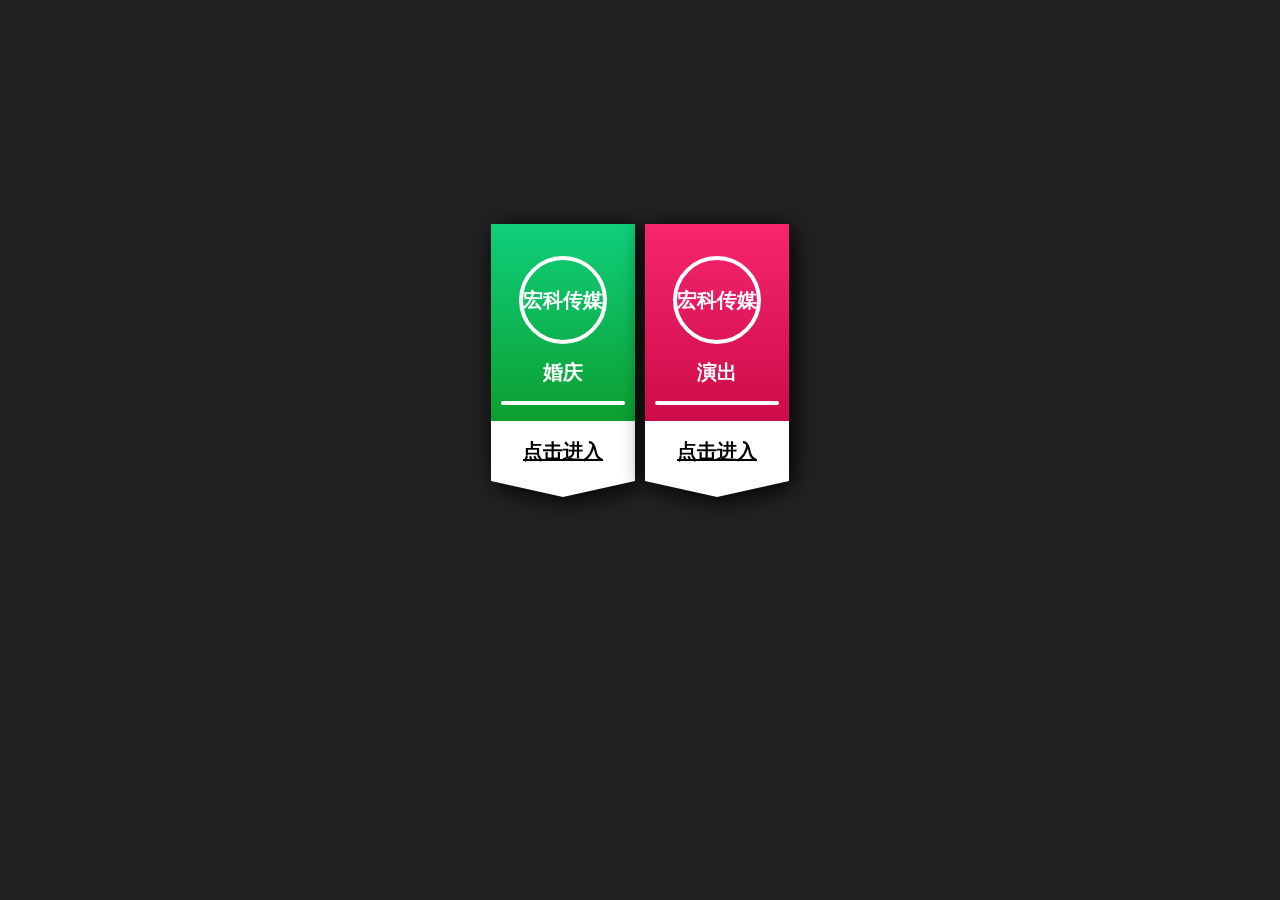
<file: index.html>
<!DOCTYPE html>
<html lang="en">

<head>
    <meta charset="UTF-8">
    <meta http-equiv="X-UA-Compatible" content="IE=edge">
    <meta name="viewport" content="width=device-width, initial-scale=1.0">
    <title>宏科传媒</title>
    <link rel="stylesheet" href="index.css">
</head>

<body style="--n: 3">
    <!-- 婚庆部分 -->
    <article style="--i: 0; --grad: #0fcf7b, #0c9f30">
        <header>
            <h3 data-item="婚庆"></h3>
        </header>
        <section>
            <a href="show/index.html">点击进入</a>
        </section>
    </article>

    <!-- 演出部分 -->
    <article style="--i: 1; --grad: #f7256e, #cc0c48">
        <header>
            <h3 data-item="演出"></h3>
        </header>
        <section>
            <a href="show/index.html">点击进入</a>
        </section>
    </article>

    <script src="show/jquery-3.6.0.js"></script>
    <script>
        $().ready(function () {
            $('article').css('animation', 'card 1.5s ease-out var(--dt0) backwards, cost 1s var(--dt4) backwards');

            $('header').css('animate', 'head 1.5s ease-out var(--dt1) backwards')
        })

    </script>
</body>

</html>
</file>
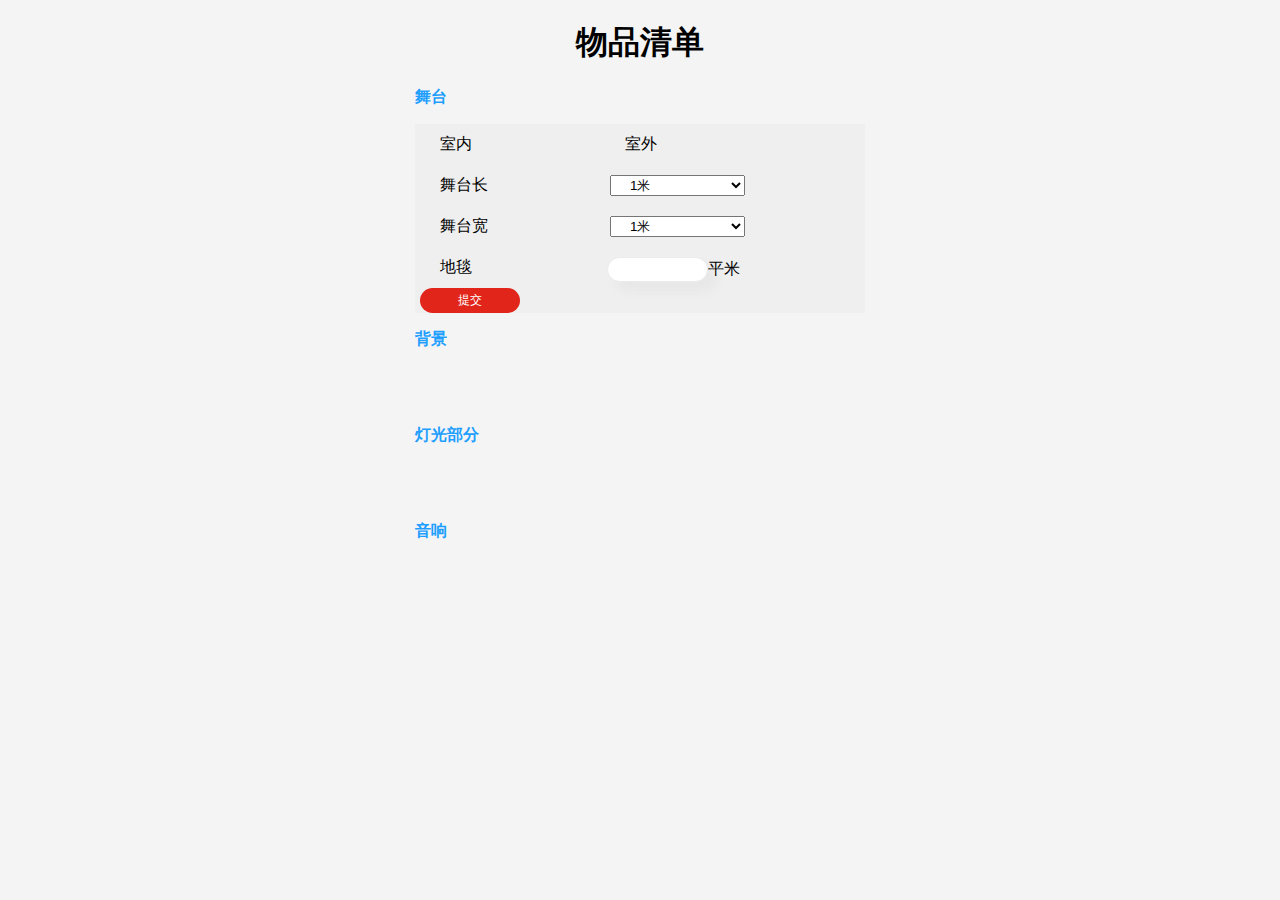
<file: show/index.html>
<!DOCTYPE html>
<html lang="en">

<head>
    <meta charset="UTF-8">
    <meta http-equiv="X-UA-Compatible" content="IE=edge">
    <meta name="viewport" content="width=device-width, initial-scale=1.0">
    <title>演出物品清单</title>
    <style>
        body {
            background-color: #F4F4F4;
        }

        h1 {
            text-align: center;
        }

        input {
            width: 62%;
            height: 99%;
            margin-left: -13%;
            /* text-indent: 43%; */
            display: inline-block;
            border: .01rem solid #ebebeb;
            border-radius: .85rem;
            box-shadow: 9px 9px 10px rgb(200 200 200 / 19%);
            padding-left: .8rem;
            outline: none;
        }

        #waitChooseArea {
            min-height: 80px;
        }

        #waitChooseArea p {
            color: #1E9FFF;
            font-weight: 600;
        }

        #waitChooseArea .tagsBox {
            background-color: #efefef;
        }

        .row {
            display: -ms-flexbox;
            display: flex;
            -ms-flex-wrap: wrap;
            flex-wrap: wrap;
            /* margin-right: -15px;
            margin-left: -15px; */
        }

        #waitChooseArea .tagitem {
            margin: 10px;
            cursor: pointer;

            position: relative;
            width: 30%;
            padding-right: 15px;
            padding-left: 15px;
        }

        #waitChooseArea .tagitem.ischoose {
            color: #669900;
            font-weight: 600;
            background: url(https://www.jq22.com/demo/jqueryrichui201901242258/img/checked.svg) no-repeat right bottom;
            background-size: auto auto;
            border: 3px solid #00a4ff;
            background-size: 21px 21px;
        }

        #waitChooseArea span.submit {
            display: inline-block;
            margin: 0 5px;
            width: 70px;
            height: 25px;
            line-height: 25px;
            font-size: 12px;
            text-align: center;
            color: #fff;
            border-radius: 13px;
            background: #e1251b;
            -webkit-transition: background .3s ease, color .3s ease;
            transition: background .3s ease, color .3s ease;
        }
    </style>
</head>

<body>
    <h1>物品清单</h1>
    <div class="container">

        <!-- 舞台 -->
        <div id="waitChooseArea" class="stage">
            <p class="ischoose" onclick="openTag(this)">舞台</p>
            <div class="tagsBox row">

                <span class="col-sm-2 tagitem unchoose" onclick="checkTag(this)">室内</span>
                <span class="col-sm-2 tagitem unchoose" onclick="checkTag(this)">室外</span>

                <span class="col-sm-2 tagitem unchoose" onclick="checkTag(this)">舞台长</span>
                <select class="tagitem">
                    <option value="">1米</option>
                    <option value="">2米</option>
                    <option value="">3米</option>
                    <option value="">4米</option>
                    <option value="">5米</option>
                    <option value="">6米</option>
                    <option value="">7米</option>
                    <option value="">8米</option>
                    <option value="">9米</option>
                    <option value="">10米</option>
                    <option value="">11米</option>
                    <option value="">12米</option>
                    <option value="">13米</option>
                    <option value="">14米</option>
                    <option value="">15米</option>
                </select>

                <span class="col-sm-2 tagitem unchoose" onclick="checkTag(this)">舞台宽</span>
                <select class="tagitem">
                    <option value="">1米</option>
                    <option value="">2米</option>
                    <option value="">3米</option>
                    <option value="">4米</option>
                    <option value="">5米</option>
                    <option value="">6米</option>
                    <option value="">7米</option>
                    <option value="">8米</option>
                    <option value="">9米</option>
                    <option value="">10米</option>
                    <option value="">11米</option>
                    <option value="">12米</option>
                    <option value="">13米</option>
                    <option value="">14米</option>
                    <option value="">15米</option>
                </select>

                <span class="col-sm-2 tagitem unchoose" onclick="checkTag(this)">地毯</span>
                <span class="tagitem"><input type="text">平米</span>

                <span class="tagitem submit">提交</span>



            </div>

        </div>


        <div id="waitChooseArea" class="hid back">
            <p class="unchoose" onclick="openTag(this)">背景</p>
            <div class="tagsBox row">

                <span class="col-sm-2 tagitem unchoose" onclick="checkTag(this)">桁架</span>
                <span class="tagitem"><input type="text">米</span>

                <span class="col-sm-2 tagitem unchoose" onclick="checkTag(this)">喷绘布</span>
                <span class="tagitem"><input type="text">平米</span>

                <span class="col-sm-2 tagitem unchoose" onclick="checkTag(this)">KT板</span>
                <span class="tagitem"><input type="text">平米</span>

                <span class="tagitem submit">提交</span>

            </div>
        </div>

        <div id="waitChooseArea" class="hid">
            <p class="unchoose" onclick="openTag(this)">灯光部分</p>
            <div class="tagsBox row">

                <span class="col-sm-2 tagitem unchoose" onclick="checkTag(this)">光束</span>
                <select class="tagitem">
                    <option value="">1个</option>
                    <option value="">2个</option>
                    <option value="">3个</option>
                    <option value="">4个</option>
                    <option value="">5个</option>
                    <option value="">6个</option>
                    <option value="">7个</option>
                    <option value="">8个</option>
                    <option value="">9个</option>
                    <option value="">10个</option>
                    <option value="">11个</option>
                    <option value="">12个</option>
                    <option value="">13个</option>
                    <option value="">14个</option>
                    <option value="">15个</option>
                </select>


                <span class="col-sm-2 tagitem unchoose" onclick="checkTag(this)">面光</span>
                <select class="tagitem">
                    <option value="">1个</option>
                    <option value="">2个</option>
                    <option value="">3个</option>
                    <option value="">4个</option>
                    <option value="">5个</option>
                    <option value="">6个</option>
                    <option value="">7个</option>
                    <option value="">8个</option>
                    <option value="">9个</option>
                    <option value="">10个</option>
                    <option value="">11个</option>
                    <option value="">12个</option>
                    <option value="">13个</option>
                    <option value="">14个</option>
                    <option value="">15个</option>
                </select>



                <span class="col-sm-2 tagitem unchoose" onclick="checkTag(this)">染色</span>
                <select class="tagitem">
                    <option value="">1个</option>
                    <option value="">2个</option>
                    <option value="">3个</option>
                    <option value="">4个</option>
                    <option value="">5个</option>
                    <option value="">6个</option>
                    <option value="">7个</option>
                    <option value="">8个</option>
                    <option value="">9个</option>
                    <option value="">10个</option>
                    <option value="">11个</option>
                    <option value="">12个</option>
                    <option value="">13个</option>
                    <option value="">14个</option>
                    <option value="">15个</option>
                </select>

                <span class="tagitem submit">提交</span>

            </div>
        </div>

        <div id="waitChooseArea" class="hid">
            <p class="unchoose" onclick="openTag(this)">音响</p>
            <div class="tagsBox row">

                <span class="col-sm-2 tagitem unchoose" onclick="checkTag(this)">单15</span>
                <span class="col-sm-2 tagitem unchoose" onclick="checkTag(this)">双15</span>
                <span class="col-sm-2 tagitem unchoose" onclick="checkTag(this)">线阵</span>
                <span class="col-sm-2 tagitem unchoose" onclick="checkTag(this)"></span>


                <span class="tagitem submit">提交</span>


            </div>
        </div>
    </div>

    <script src="./jquery-3.6.0.js"></script>
    <script>
        $('.hid').find('.tagsBox').slideUp();
        if (window.innerWidth > 450) {
            console.log('自动切换小屏模式，目前不兼容大屏')
            $('body').css({
                width: 450,
                margin: '0 auto',
            })
        }

        function checkTag(i) {

            if ($(i).hasClass('ischoose')) {
                //已经被选上了
                $(i).removeClass('ischoose').addClass('unchoose');
                return
            }

            if ($(i).hasClass('unchoose')) {
                //未被选上 
                //添加选中效果//添加到已选标签区域
                $(i).removeClass('unchoose');

                // $('<span class="col-sm-2 tagitem" data-name="' + $(i).text() + '">' + $(i).text() + '</span>').appendTo('#choosedArea');

                $(i).addClass('ischoose')
                return
            }
        }

        function openTag(i) {
            if ($(i).hasClass('unchoose')) {
                //未被选上 
                //添加选中效果
                $(i).removeClass('unchoose');


                $(i).addClass('ischoose')
                $(i).parent('div').find('.tagsBox').slideDown('slow');
                return
            }

            if ($(i).hasClass('ischoose')) {
                //未被选上 
                //添加选中效果
                $(i).removeClass('ischoose');


                $(i).addClass('unchoose')
                $(i).parent('div').find('.tagsBox').slideUp('slow');
                return
            }
        }


    </script>
</body>

</html>
</file>
<file: index.css>
/*@property --cost {
	syntax: '<integer>';
	initial-value: 0;
	inherits: true
}*/
* {
    margin: 0;
    border: none;
    background: transparent;
    color: inherit;
    font: inherit;
    text-transform: inherit;
  }
  
  body, body :not(script):not(style), ::before {
    display: grid;
  }
  
  body {
    grid-gap: 0.5em;
    grid-template-columns: repeat(2, Min(100%, 9rem));
    place-content: center;
    min-height: 80vh;
    min-width: 100vw;
    background: #222;
    font: 900 1.25em/1.25 sans-serif;
    text-align: center;
    text-transform: uppercase;
  }
  
  article {
    --m: calc(.5*(var(--n) - 1));
    --abs: Max(calc(var(--i) - var(--m)), calc(var(--m) - var(--i)));
    --val: calc(var(--abs)*(1 + .5*var(--i))/var(--n));
    --dt0: calc(var(--val)*1s);
    --dt1: calc((var(--val) + 1)*1s);
    --dt2: calc((var(--val) + 1.5)*1s);
    --dt3: calc((var(--val) + 2)*1s);
    --dt4: calc((var(--val) + 2.5)*1s);
    --dt5: calc((var(--val) + 3)*1s);
    overflow: hidden;
    padding-bottom: 1rem;
    backface-visibility: hidden;
    transform: perspective(25em);
    background: #fff content-box;
    filter: drop-shadow(4px 4px 13px);
    /* animation: card 2s ease-out var(--dt0) backwards, cost 1s var(--dt4) backwards; */
  }
  article ::before, article ::after, article a {
    --j: 1;
    --sgn-j: calc(2*var(--j) - 1);
    --not-j: calc(1 - var(--j));
    --mask:
        linear-gradient(calc(var(--sgn-j)*90deg),
                red 33.333%, transparent 66.667%) calc(var(--not-j)*100%)/ 300%;
  }
  
  @keyframes card {
    0% {
      transform: perspective(25em) rotatey(0.5turn);
    }
  }
  header {
    grid-gap: 1rem;
    padding: 2rem 0.5em 1rem;
    transform-origin: 100% 100%;
    background: linear-gradient(var(--grad));
    color: #fff;
    /* counter-reset: cost attr(data-name); */
    /* animation: head 2s ease-out var(--dt1) backwards; */
  }
  header::before {
    place-self: center;
    place-content: center;
    border: solid 4px currentcolor;
    width: 5rem;
    height: 5rem;
    border-radius: 50%;
    animation: ring 1.5s ease-out var(--dt3) backwards;
    content: '宏科传媒';
  }
  header::after {
    height: 4px;
    background: currentcolor;
    clip-path: inset(0 round 4px);
    animation: line 2s ease-out var(--dt2) backwards;
    content: "";
  }
  
  @keyframes head {
    0% {
      transform: translate(-100%) skewx(35deg);
    }
  }
  @keyframes ring {
    0% {
      transform: scale(0);
      opacity: 0;
    }
  }
  @keyframes line {
    0% {
      clip-path: inset(0 50% round 4px);
    }
  }
  h3::before, h3::after {
    place-self: center;
    -webkit-mask: var(--mask);
    mask: var(--mask);
    animation: text 2s ease-out var(--dt5) backwards;
  }
  h3::before {
    --j: 0;
    animation-name: text, move;
    content: attr(data-item);
  }
  /* h3::after {
    font-size: 0.6em;
    font-weight: 100;
    content: "subscription";
  } */
  
  @keyframes move {
    0% {
      transform: translate(50%);
    }
  }
  section {
    margin-bottom: -1rem;
    border-bottom: solid 1rem transparent;
    background-color: inherit;
    clip-path: polygon(0 0, 100% 0, 100% calc(100% - 1rem), 50% 100%, 0 calc(100% - 1rem));
  }
  
  a {
    display: inline-block;
    place-content: center;
    line-height: 3;
    -webkit-mask: var(--mask);
    mask: var(--mask);
    cursor: pointer;
    animation: text 2s ease-out var(--dt2) backwards;
  }
  
  @keyframes text {
    0% {
      -webkit-mask-position: calc(var(--j)*100%);
      mask-position: calc(var(--j)*100%);
    }
  }
</file>
